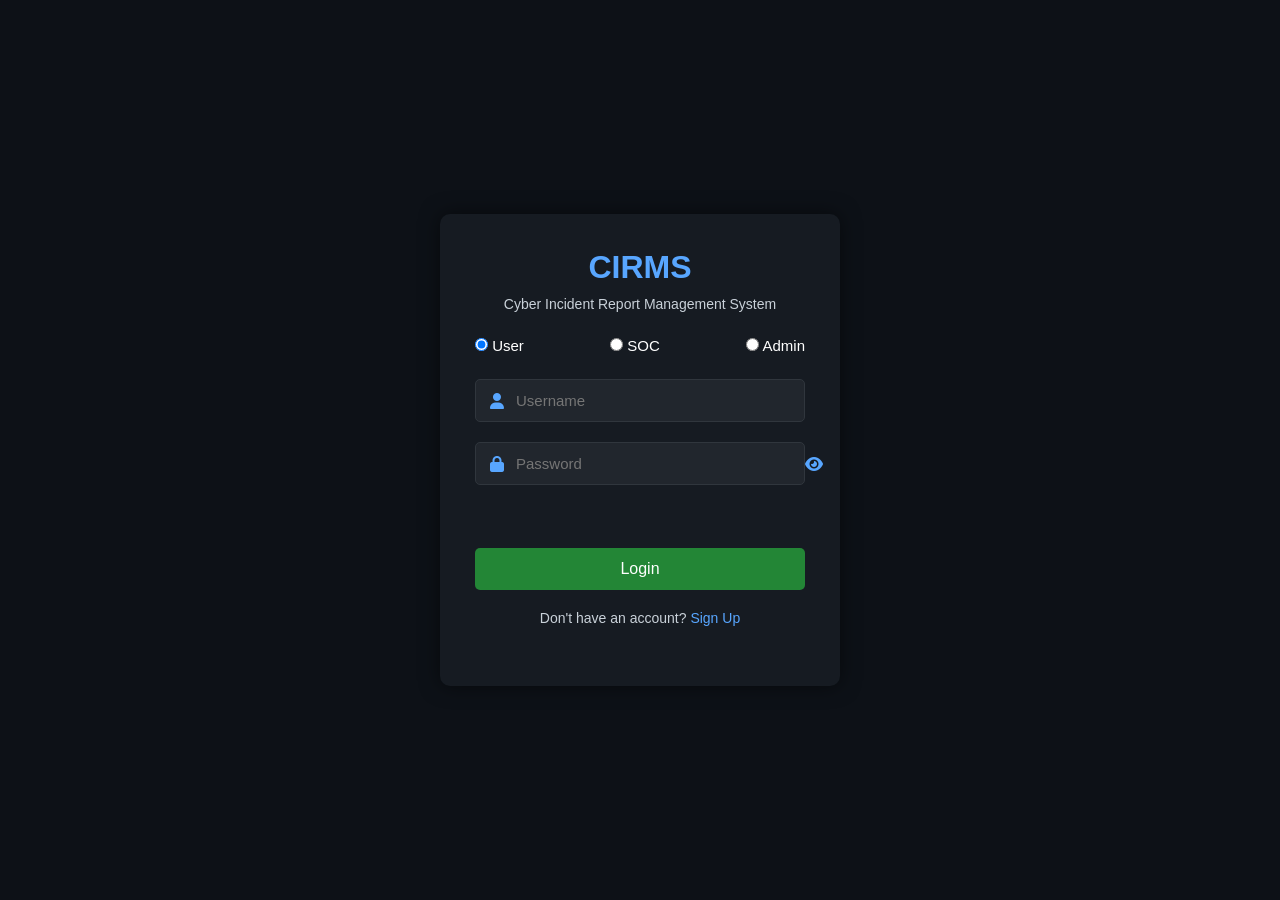
<file: index.html>
<!DOCTYPE html>
<html lang="en">
<head>
    <meta charset="UTF-8">
    <meta name="viewport" content="width=device-width, initial-scale=1.0">
    <title>CIRMS - Login</title>

    <link rel="stylesheet" href="css/style.css">

    <link rel="stylesheet"
    href="https://cdnjs.cloudflare.com/ajax/libs/font-awesome/6.7.2/css/all.min.css">
</head>

<body>

<div class="container">

    <div class="login-box">

        <h1>CIRMS</h1>
        <p>Cyber Incident Report Management System</p>

        <div class="role">

            <label>
                <input type="radio" name="role" value="user" checked>
                User
            </label>

            <label>
                <input type="radio" name="role" value="soc">
                SOC
            </label>

            <label>
                <input type="radio" name="role" value="admin">
                Admin
            </label>

        </div>

        <form>

            <div class="input-box">
                <i class="fa-solid fa-user"></i>
                <input type="text" placeholder="Username">
            </div>

            <div class="input-box">
                <i class="fa-solid fa-lock"></i>
                <input type="password" id="password" placeholder="Password">

                <span id="eye">
                    <i class="fa-solid fa-eye"></i>
                </span>

            </div>

            <p class="error" id="errorMsg"></p>

            <button type="submit" class="login-btn">
                Login
            </button>

        </form>

        <div id="signupArea">

            <p>
                Don't have an account?
                <a href="signup.html">Sign Up</a>
            </p>

        </div>

    </div>

</div>

<script src="js/script.js"></script>

</body>
</html>
</file>
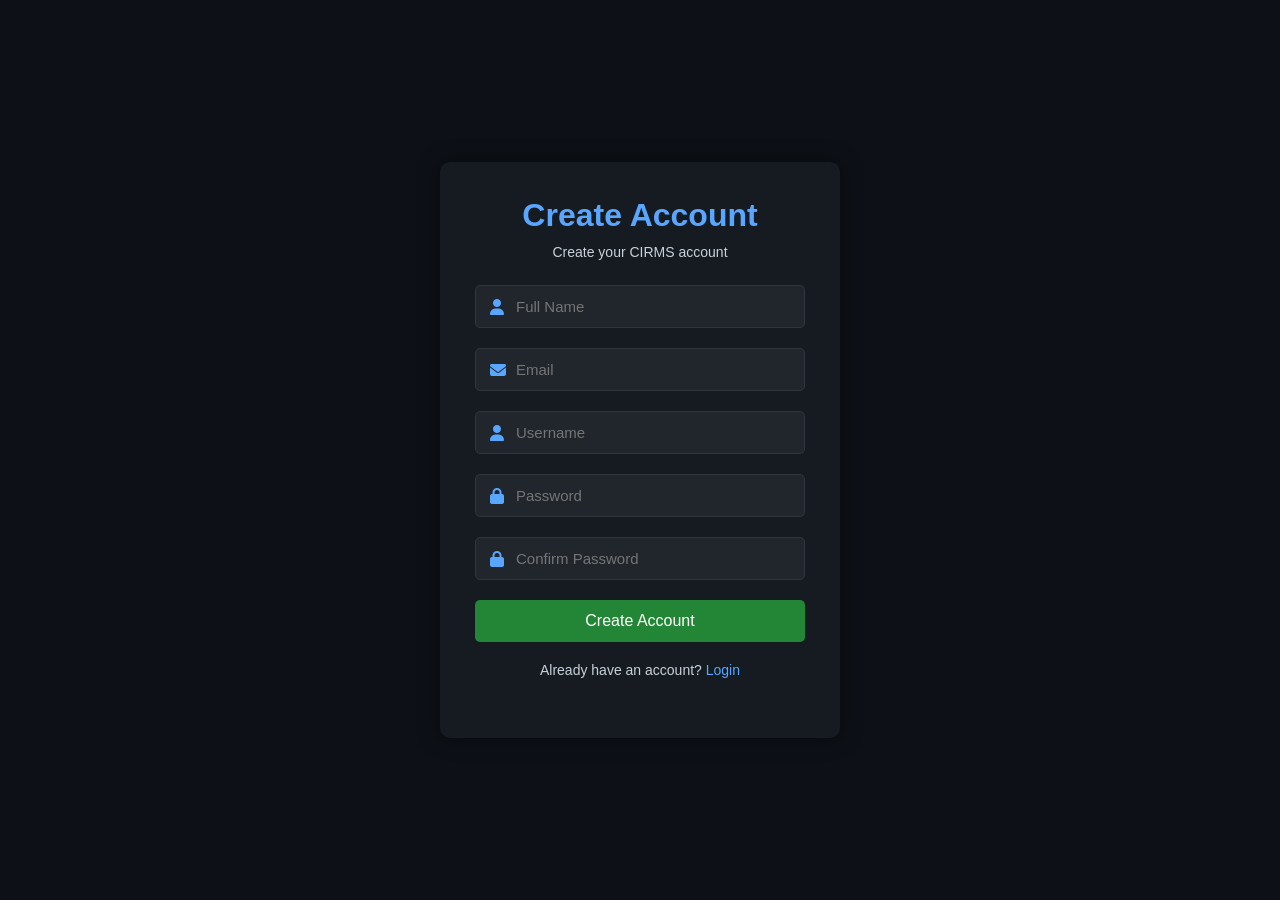
<file: signup.html>
<!DOCTYPE html>
<html lang="en">
<head>

    <meta charset="UTF-8">
    <meta name="viewport" content="width=device-width, initial-scale=1.0">

    <title>Sign Up</title>

    <link rel="stylesheet" href="css/style.css">

    <link rel="stylesheet"
    href="https://cdnjs.cloudflare.com/ajax/libs/font-awesome/6.7.2/css/all.min.css">

</head>

<body>

<div class="container">

    <div class="login-box">

        <h1>Create Account</h1>

        <p>Create your CIRMS account</p>

        <form>

            <div class="input-box">
                <i class="fa-solid fa-user"></i>
                <input type="text" placeholder="Full Name">
            </div>

            <div class="input-box">
                <i class="fa-solid fa-envelope"></i>
                <input type="email" placeholder="Email">
            </div>

            <div class="input-box">
                <i class="fa-solid fa-user"></i>
                <input type="text" placeholder="Username">
            </div>

            <div class="input-box">
                <i class="fa-solid fa-lock"></i>
                <input type="password" placeholder="Password">
            </div>

            <div class="input-box">
                <i class="fa-solid fa-lock"></i>
                <input type="password" placeholder="Confirm Password">
            </div>

            <button class="login-btn">
                Create Account
            </button>

        </form>

        <div id="signupArea">

            <p>

                Already have an account?

                <a href="index.html">Login</a>

            </p>

        </div>

    </div>

</div>

</body>
</html>
</file>
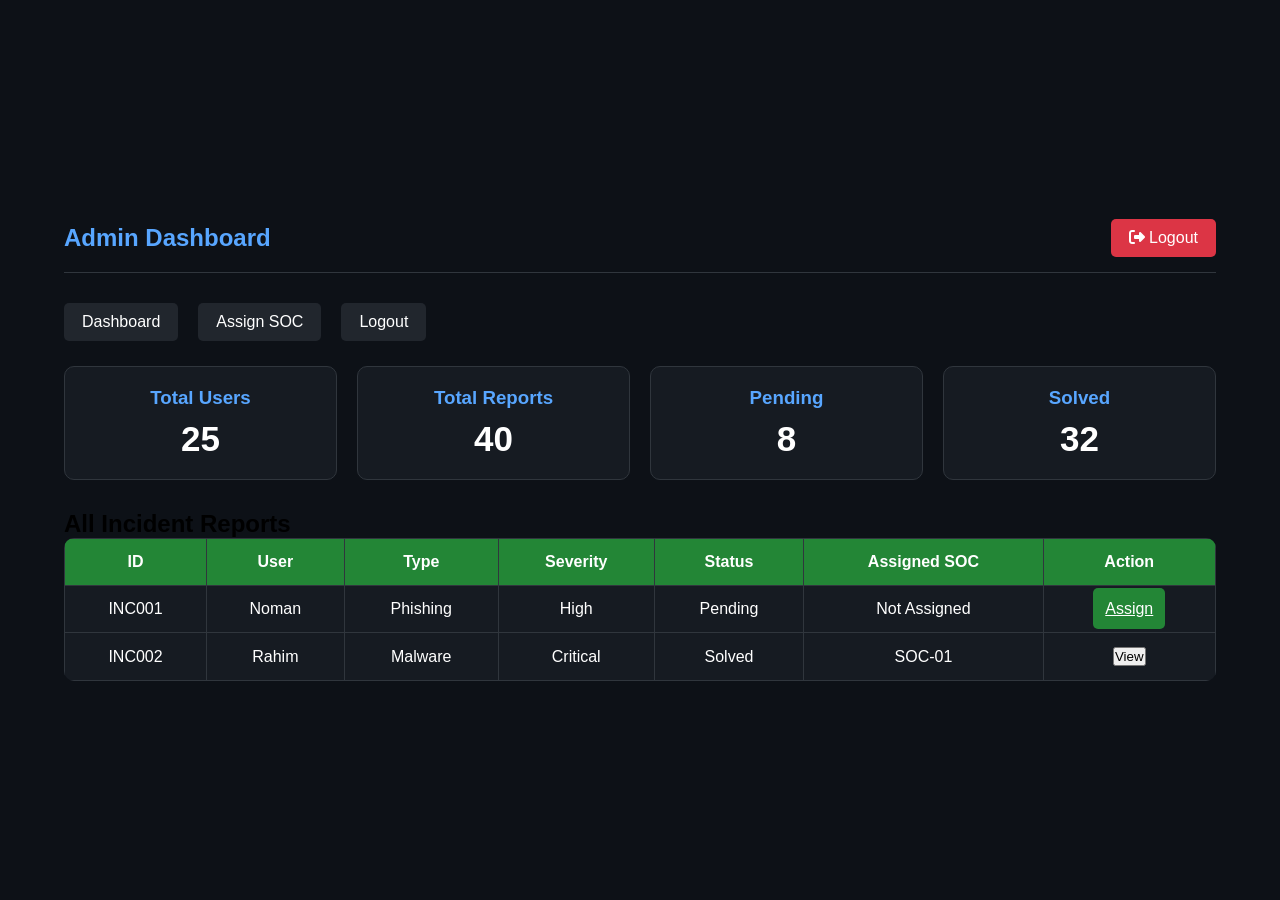
<file: page/admin-dashboard.html>
<!DOCTYPE html>
<html lang="en">

<head>
    <meta charset="UTF-8">
    <meta name="viewport" content="width=device-width, initial-scale=1.0">
    <title>Admin Dashboard</title>

    <link rel="stylesheet" href="../css/style.css">

    <link rel="stylesheet"
        href="https://cdnjs.cloudflare.com/ajax/libs/font-awesome/6.7.2/css/all.min.css">
</head>

<body>

<div class="dashboard">

<header class="top-bar">
    
<h2>Admin Dashboard</h2>

<a href="../index.html" class="logout-btn">
<i class="fa-solid fa-right-from-bracket"></i>
Logout
</a>

</header>
<nav class="menu">

<a href="admin-dashboard.html">Dashboard</a>

<a href="assign-soc.html">Assign SOC</a>

<a href="../index.html">Logout</a>

</nav>


<div class="card-container">

<div class="card">
<h3>Total Users</h3>
<h1>25</h1>
</div>

<div class="card">
<h3>Total Reports</h3>
<h1>40</h1>
</div>

<div class="card">
<h3>Pending</h3>
<h1>8</h1>
</div>

<div class="card">
<h3>Solved</h3>
<h1>32</h1>
</div>

</div>

<h2>All Incident Reports</h2>

<table>

<tr>
<th>ID</th>
<th>User</th>
<th>Type</th>
<th>Severity</th>
<th>Status</th>
<th>Assigned SOC</th>
<th>Action</th>
</tr>

<tr>
<td>INC001</td>
<td>Noman</td>
<td>Phishing</td>
<td>High</td>
<td class="pending">Pending</td>
<td>Not Assigned</td>
<td>
<a href="assign-soc.html" class="login-btn">
Assign
</a>
</td>
</tr>

<tr>
<td>INC002</td>
<td>Rahim</td>
<td>Malware</td>
<td>Critical</td>
<td class="solved">Solved</td>
<td>SOC-01</td>
<td><button>View</button></td>
</tr>

</table>

</div>

</body>
</html>
</file>
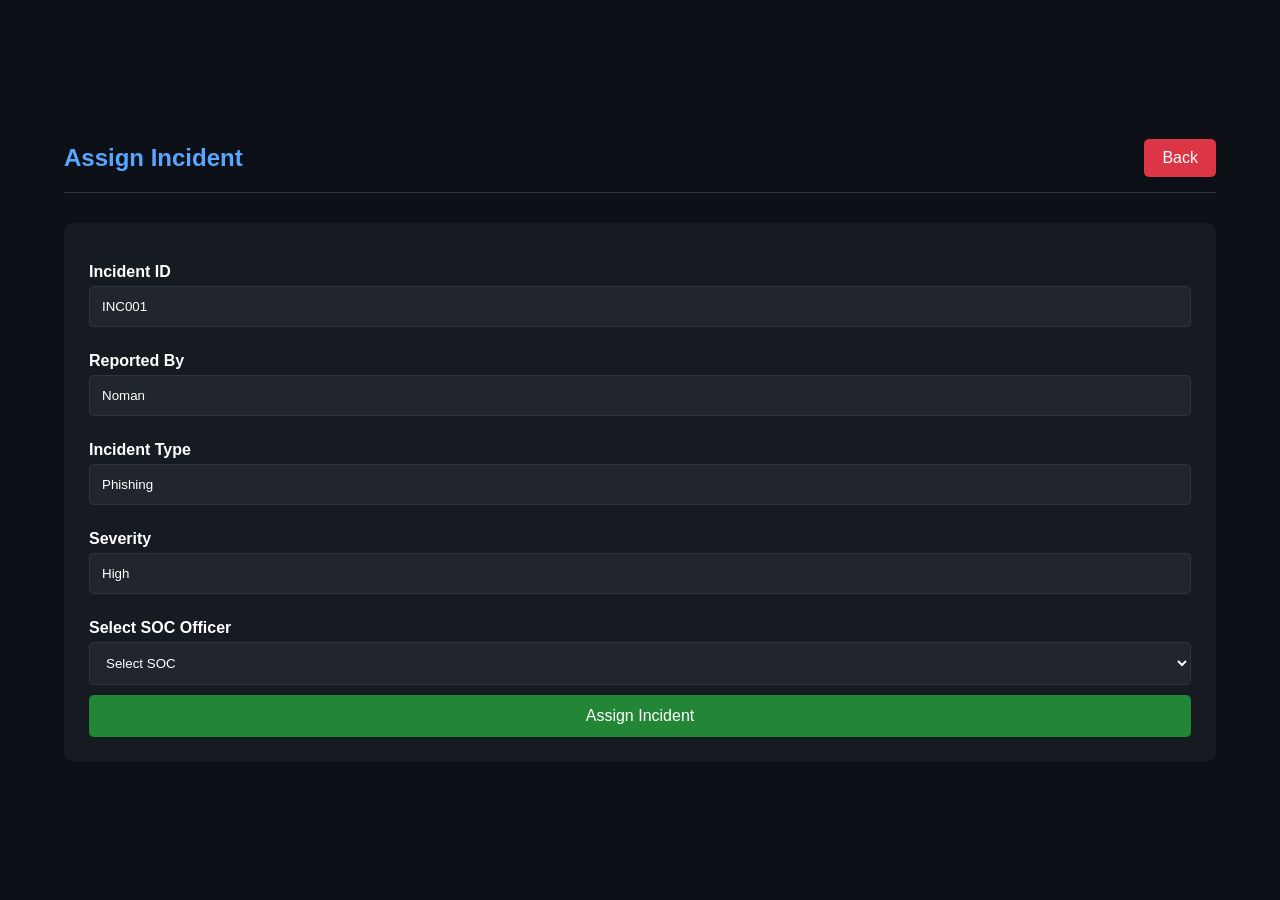
<file: page/assign-soc.html>
<!DOCTYPE html>
<html lang="en">

<head>
    <meta charset="UTF-8">
    <meta name="viewport" content="width=device-width, initial-scale=1.0">
    <title>Assign SOC</title>

    <link rel="stylesheet" href="../css/style.css">
</head>

<body>

<div class="dashboard">

<header class="top-bar">

<h2>Assign Incident</h2>

<a href="admin-dashboard.html" class="logout-btn">
Back
</a>

</header>

<form class="incident-form">

<label>Incident ID</label>
<input type="text" value="INC001" readonly>

<label>Reported By</label>
<input type="text" value="Noman" readonly>

<label>Incident Type</label>
<input type="text" value="Phishing" readonly>

<label>Severity</label>
<input type="text" value="High" readonly>

<label>Select SOC Officer</label>

<select>

<option>Select SOC</option>

<option>SOC-01</option>

<option>SOC-02</option>

<option>SOC-03</option>

</select>

<br>

<button class="login-btn">

Assign Incident

</button>

</form>

</div>

</body>

</html>
</file>
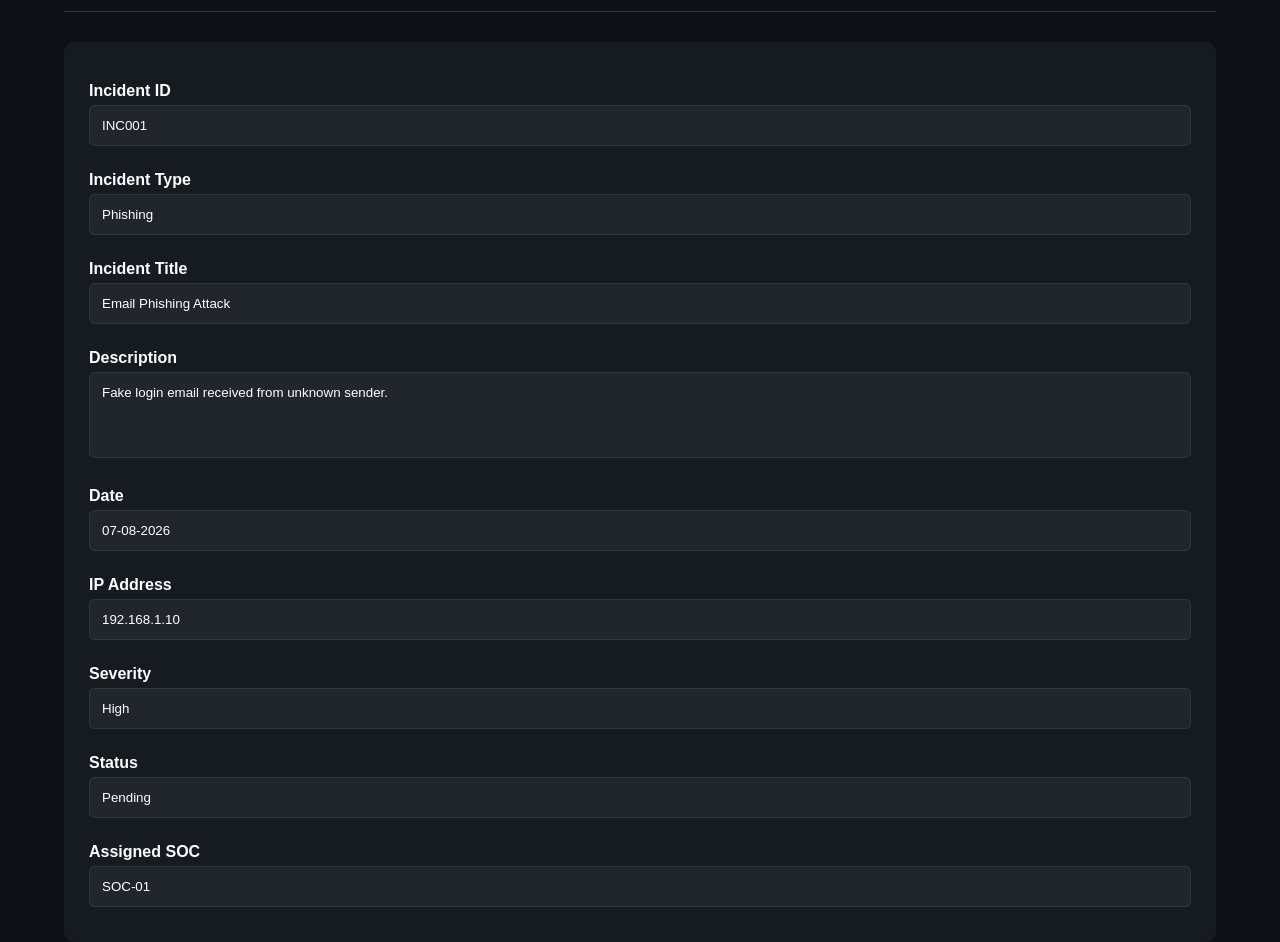
<file: page/incident-details.html>
<!DOCTYPE html>
<html lang="en">
<head>
<meta charset="UTF-8">
<meta name="viewport" content="width=device-width, initial-scale=1.0">

<title>Incident Details</title>

<link rel="stylesheet" href="../css/style.css">

<link rel="stylesheet"
href="https://cdnjs.cloudflare.com/ajax/libs/font-awesome/6.7.2/css/all.min.css">

</head>

<body>

<div class="dashboard">

<header class="top-bar">

<h2>Incident Details</h2>

<a href="user-dashboard.html" class="logout-btn">
Back
</a>

</header>

<div class="incident-form">

<label>Incident ID</label>
<input type="text" value="INC001" readonly>

<label>Incident Type</label>
<input type="text" value="Phishing" readonly>

<label>Incident Title</label>
<input type="text" value="Email Phishing Attack" readonly>

<label>Description</label>
<textarea rows="4" readonly>
Fake login email received from unknown sender.
</textarea>

<label>Date</label>
<input type="text" value="07-08-2026" readonly>

<label>IP Address</label>
<input type="text" value="192.168.1.10" readonly>

<label>Severity</label>
<input type="text" value="High" readonly>

<label>Status</label>
<input type="text" value="Pending" readonly>

<label>Assigned SOC</label>
<input type="text" value="SOC-01" readonly>

</div>

</div>

</body>
</html>
</file>
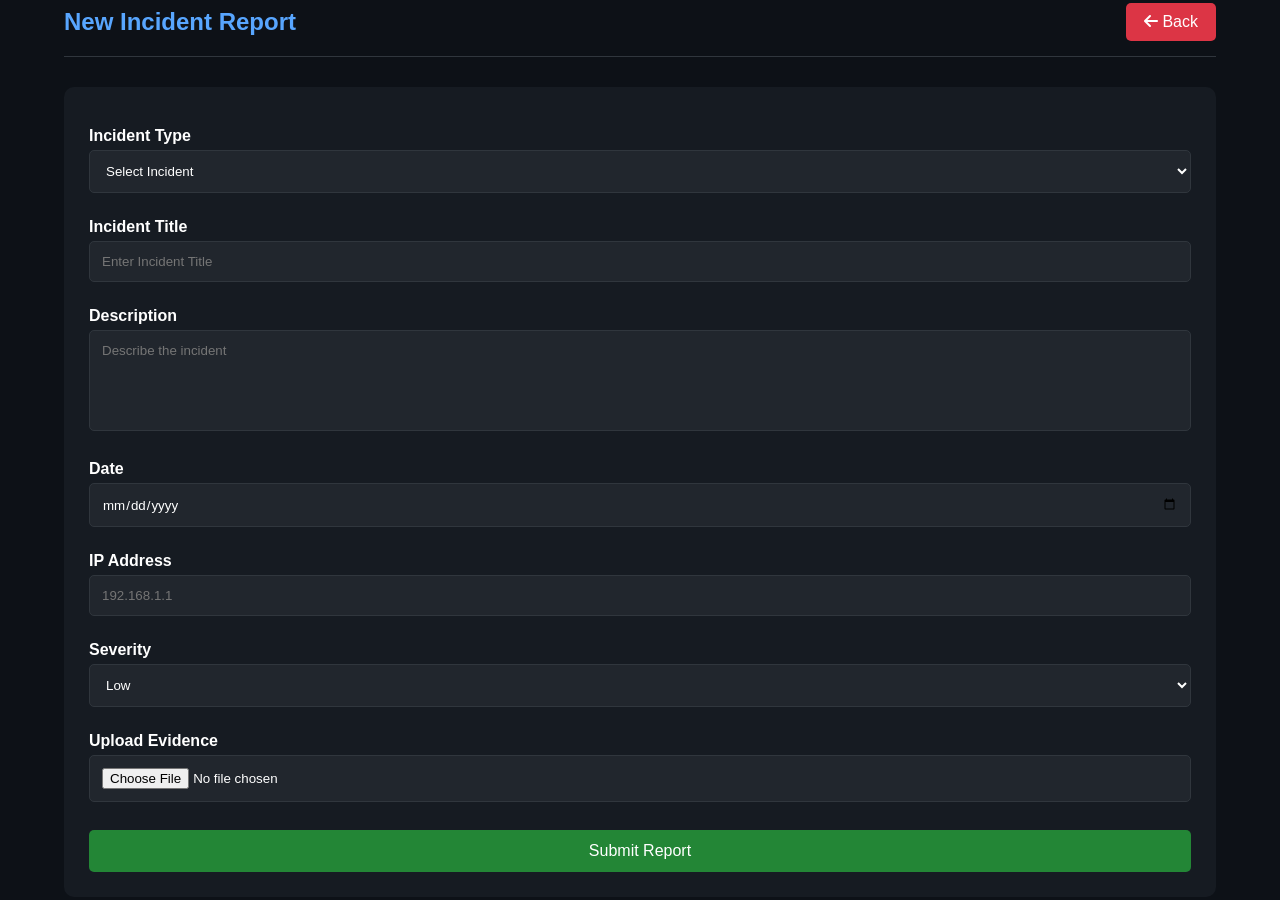
<file: page/incident-report.html>
<!DOCTYPE html>
<html lang="en">

<head>
    <meta charset="UTF-8">
    <meta name="viewport" content="width=device-width, initial-scale=1.0">
    <title>Incident Report</title>

    <link rel="stylesheet" href="../css/style.css">

    <link rel="stylesheet"
    href="https://cdnjs.cloudflare.com/ajax/libs/font-awesome/6.7.2/css/all.min.css">

</head>

<body>

<div class="dashboard">

<header class="top-bar">

<h2>New Incident Report</h2>

<a href="user-dashboard.html" class="logout-btn">
<i class="fa-solid fa-arrow-left"></i>
Back
</a>

</header>

<form class="incident-form">

<label>Incident Type</label>

<select>

<option>Select Incident</option>

<option>Malware</option>

<option>Phishing</option>

<option>DDoS</option>

<option>Unauthorized Access</option>

<option>Data Breach</option>

<option>Other</option>

</select>


<label>Incident Title</label>

<input type="text" placeholder="Enter Incident Title">


<label>Description</label>

<textarea rows="5" placeholder="Describe the incident"></textarea>


<label>Date</label>

<input type="date">


<label>IP Address</label>

<input type="text" placeholder="192.168.1.1">


<label>Severity</label>

<select>

<option>Low</option>

<option>Medium</option>

<option>High</option>

<option>Critical</option>

</select>


<label>Upload Evidence</label>

<input type="file">


<br><br>

<button class="login-btn">

Submit Report

</button>

</form>

</div>

</body>

</html>
</file>
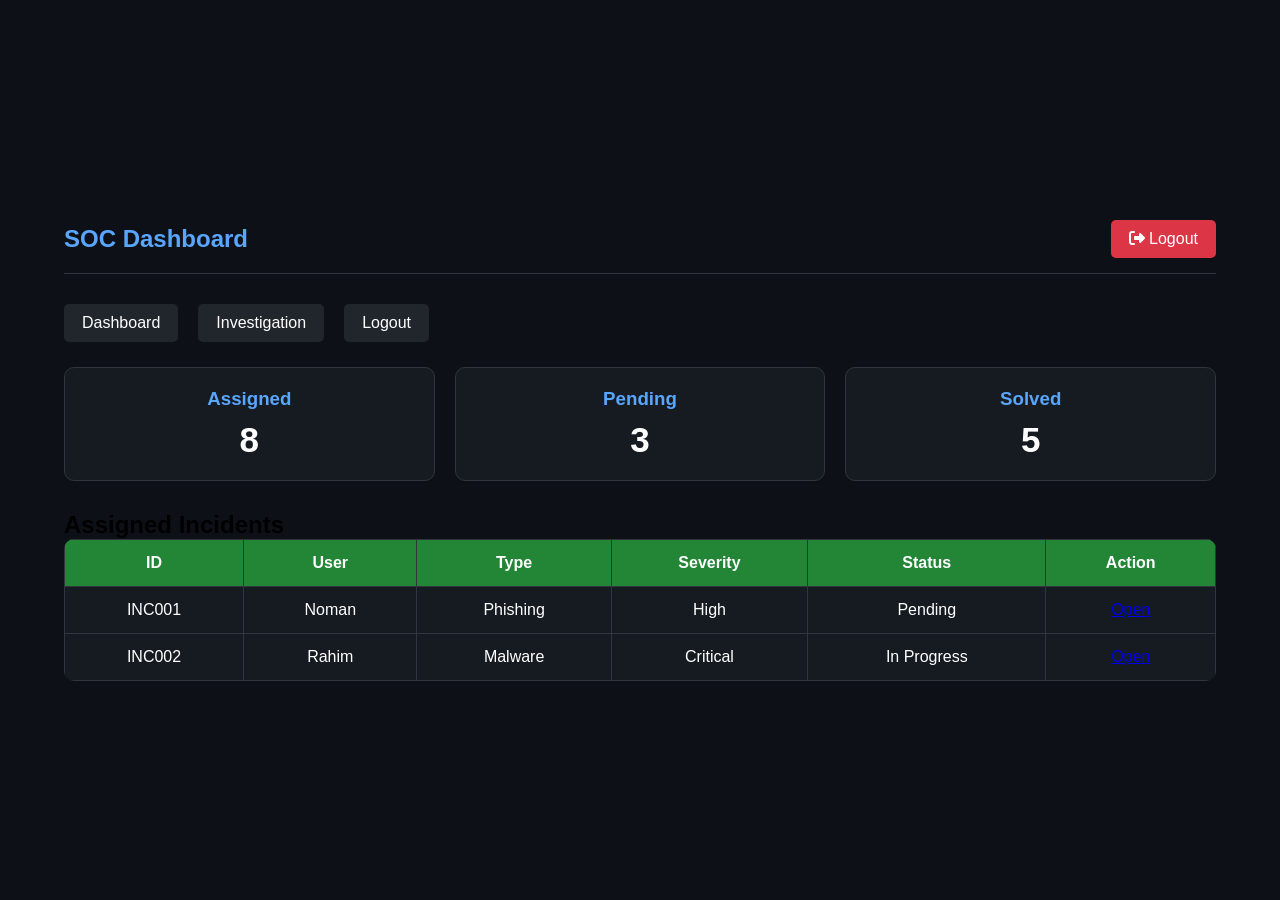
<file: page/soc-dashboard.html>
<!DOCTYPE html>
<html lang="en">

<head>

<meta charset="UTF-8">
<meta name="viewport" content="width=device-width, initial-scale=1.0">

<title>SOC Dashboard</title>

<link rel="stylesheet" href="../css/style.css">

<link rel="stylesheet"
href="https://cdnjs.cloudflare.com/ajax/libs/font-awesome/6.7.2/css/all.min.css">

</head>

<body>

<div class="dashboard">

<header class="top-bar">
   
<h2>SOC Dashboard</h2>

<a href="../index.html" class="logout-btn">
<i class="fa-solid fa-right-from-bracket"></i>
Logout
</a>

</header>
 <nav class="menu">

<a href="soc-dashboard.html">Dashboard</a>

<a href="soc-report.html">Investigation</a>

<a href="../index.html">Logout</a>

</nav>


<div class="card-container">

<div class="card">
<h3>Assigned</h3>
<h1>8</h1>
</div>

<div class="card">
<h3>Pending</h3>
<h1>3</h1>
</div>

<div class="card">
<h3>Solved</h3>
<h1>5</h1>
</div>

</div>

<h2>Assigned Incidents</h2>

<table>

<tr>
<th>ID</th>
<th>User</th>
<th>Type</th>
<th>Severity</th>
<th>Status</th>
<th>Action</th>
</tr>

<tr>
<td>INC001</td>
<td>Noman</td>
<td>Phishing</td>
<td>High</td>
<td class="pending">Pending</td>
<td>
<a href="soc-report.html">Open</a>
</td>
</tr>

<tr>
<td>INC002</td>
<td>Rahim</td>
<td>Malware</td>
<td>Critical</td>
<td>In Progress</td>
<td>
<a href="soc-report.html">Open</a>
</td>
</tr>

</table>

</div>

</body>
</html>
</file>
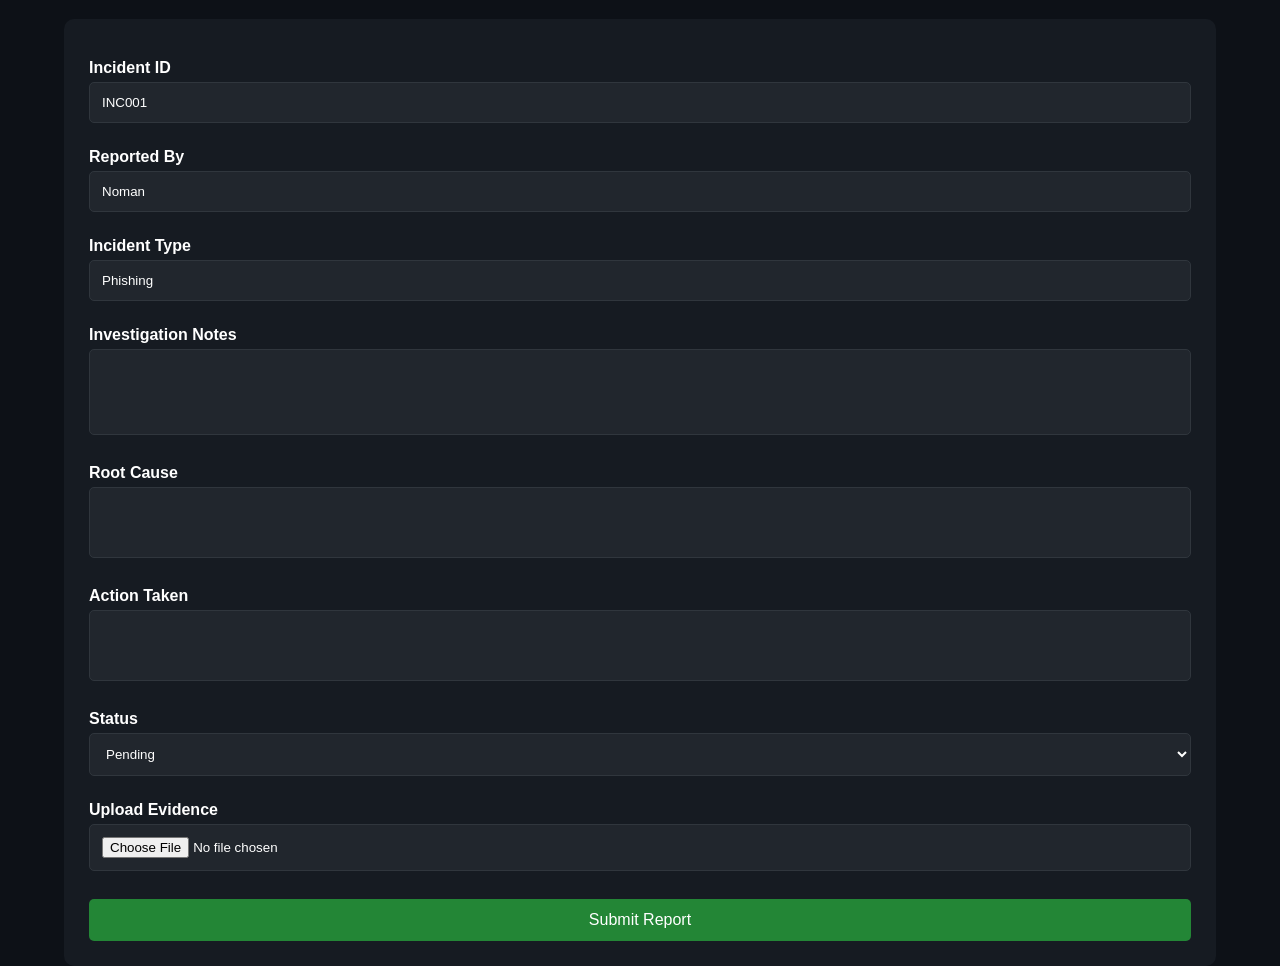
<file: page/soc-report.html>
<!DOCTYPE html>
<html lang="en">

<head>

<meta charset="UTF-8">
<meta name="viewport" content="width=device-width, initial-scale=1.0">

<title>SOC Investigation</title>

<link rel="stylesheet" href="../css/style.css">

</head>

<body>

<div class="dashboard">

<header class="top-bar">

<h2>Investigation Report</h2>

<a href="soc-dashboard.html" class="logout-btn">
Back
</a>

</header>

<form class="incident-form">

<label>Incident ID</label>
<input type="text" value="INC001" readonly>

<label>Reported By</label>
<input type="text" value="Noman" readonly>

<label>Incident Type</label>
<input type="text" value="Phishing" readonly>

<label>Investigation Notes</label>
<textarea rows="4"></textarea>

<label>Root Cause</label>
<textarea rows="3"></textarea>

<label>Action Taken</label>
<textarea rows="3"></textarea>

<label>Status</label>

<select>

<option>Pending</option>
<option>In Progress</option>
<option>Solved</option>

</select>

<label>Upload Evidence</label>

<input type="file">

<br><br>

<button class="login-btn">

Submit Report

</button>

</form>

</div>

</body>

</html>
</file>
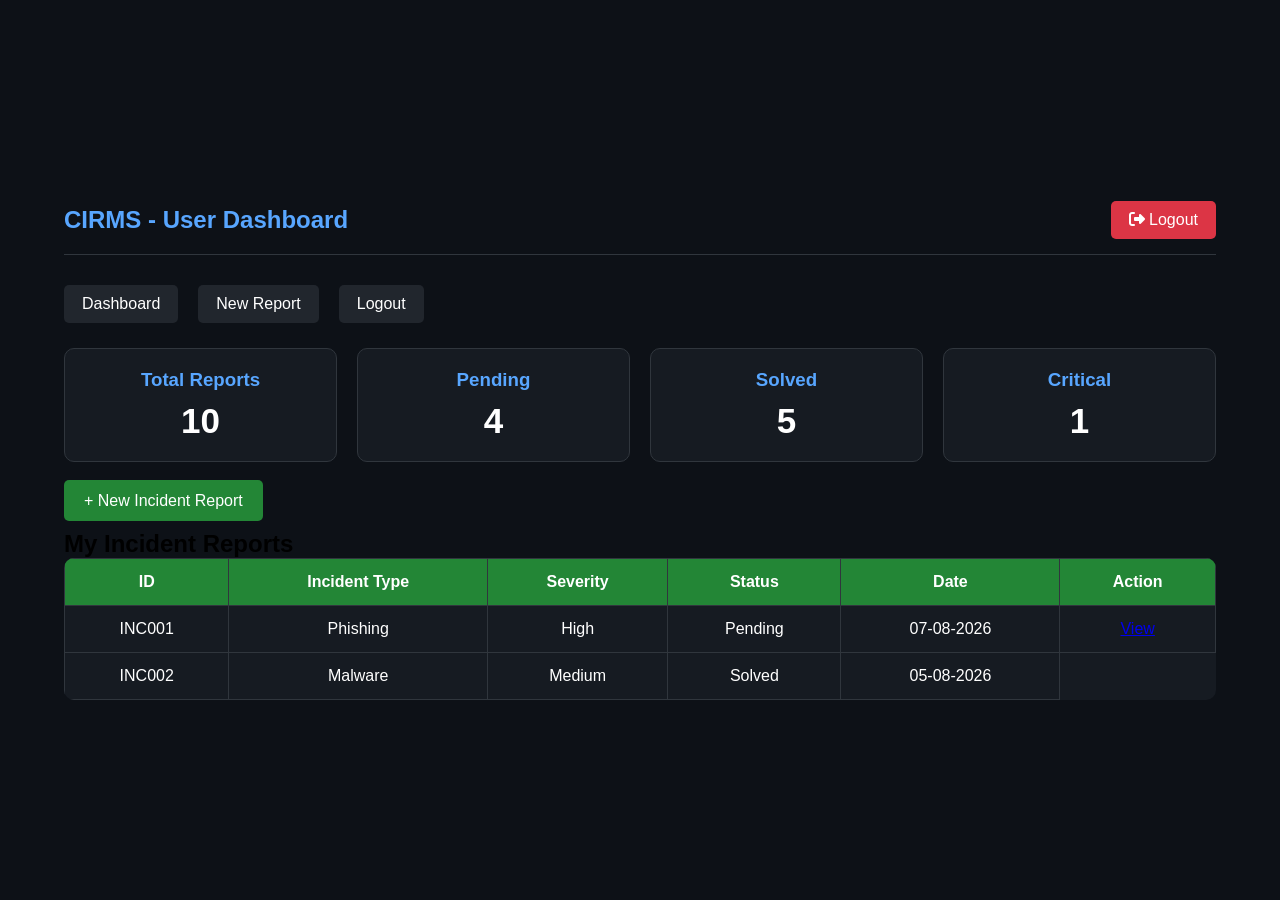
<file: page/user-dashboard.html>
<!DOCTYPE html>
<html lang="en">

<head>
    <meta charset="UTF-8">
    <meta name="viewport" content="width=device-width, initial-scale=1.0">
    <title>User Dashboard</title>

    <link rel="stylesheet" href="../css/style.css">

    <link rel="stylesheet"
        href="https://cdnjs.cloudflare.com/ajax/libs/font-awesome/6.7.2/css/all.min.css">
</head>

<body>

    <div class="dashboard">

        <header class="top-bar">
           

            <h2>CIRMS - User Dashboard</h2>

            <a href="../index.html" class="logout-btn">
                <i class="fa-solid fa-right-from-bracket"></i>
                Logout
            </a>

        </header>
         <nav class="menu">

<a href="user-dashboard.html">Dashboard</a>

<a href="incident-report.html">New Report</a>

<a href="../index.html">Logout</a>

</nav>

        <div class="card-container">

            <div class="card">
                <h3>Total Reports</h3>
                <h1>10</h1>
            </div>

            <div class="card">
                <h3>Pending</h3>
                <h1>4</h1>
            </div>

            <div class="card">
                <h3>Solved</h3>
                <h1>5</h1>
            </div>

            <div class="card">
                <h3>Critical</h3>
                <h1>1</h1>
            </div>

        </div>

        <div class="report-btn">

            <a href="incident-report.html">
                + New Incident Report
            </a>

        </div>

        <h2>My Incident Reports</h2>

        <table>

            <tr>
                <th>ID</th>
                <th>Incident Type</th>
                <th>Severity</th>
                <th>Status</th>
                <th>Date</th>
                <th>Action</th>
            </tr>

            <tr>
                <td>INC001</td>
                <td>Phishing</td>
                <td>High</td>
                <td class="pending">Pending</td>
                <td>07-08-2026</td>
                <td><a href="incident-details.html">View</a></td>

            </tr>

            <tr>
                <td>INC002</td>
                <td>Malware</td>
                <td>Medium</td>
               <td class="solved">Solved</td>
                <td>05-08-2026</td>
            </tr>

        </table>

    </div>

</body>

</html>
</file>
<file: css/style.css>
*{
    margin:0;
    padding:0;
    box-sizing:border-box;
    font-family:Arial, Helvetica, sans-serif;
}

body{
    background:#0d1117;
    display:flex;
    justify-content:center;
    align-items:center;
    height:100vh;
}

.container{
    width:100%;
    display:flex;
    justify-content:center;
    align-items:center;
}

.login-box{
    width:400px;
    background:#161b22;
    padding:35px;
    border-radius:10px;
    box-shadow:0 0 20px rgba(0,0,0,.5);
}

.login-box h1{
    color:#58a6ff;
    text-align:center;
    margin-bottom:10px;
}

.login-box p{
    color:#c9d1d9;
    text-align:center;
    margin-bottom:25px;
    font-size:14px;
}

.role{
    display:flex;
    justify-content:space-between;
    margin-bottom:25px;
    color:white;
}

.role label{
    cursor:pointer;
    font-size:15px;
}

.input-box{
    position:relative;
    margin-bottom:20px;
}

.input-box input{
    width:100%;
    padding:12px 40px;
    background:#21262d;
    border:1px solid #30363d;
    border-radius:5px;
    color:white;
    font-size:15px;
    outline:none;
}

.input-box i{
    position:absolute;
    left:15px;
    top:50%;
    transform:translateY(-50%);
    color:#58a6ff;
}

#eye{
    position:absolute;
    right:15px;
    top:50%;
    transform:translateY(-50%);
    color:#58a6ff;
    cursor:pointer;
}

.login-btn{
    width:100%;
    padding:12px;
    background:#238636;
    border:none;
    color:white;
    border-radius:5px;
    cursor:pointer;
    font-size:16px;
    transition:.3s;
}

.login-btn:hover{
    background:#2ea043;
}

.error{
    color:red;
    font-size:14px;
    text-align:center;
    margin-bottom:10px;
    min-height:18px;
}

#signupArea{
    text-align:center;
    margin-top:20px;
}

#signupArea a{
    color:#58a6ff;
    text-decoration:none;
}

#signupArea a:hover{
    text-decoration:underline;
}

@media(max-width:450px){

.login-box{
    width:90%;
    padding:25px;
}

.role{
    flex-direction:column;
    gap:10px;
}

}
.dashboard{
    width:90%;
    margin:30px auto;
}

.top-bar{
    display:flex;
    justify-content:space-between;
    align-items:center;
    margin-bottom:30px;
}

.top-bar h2{
    color:white;
}

.logout-btn{
    background:red;
    color:white;
    padding:10px 20px;
    text-decoration:none;
    border-radius:5px;
}

.card-container{
    display:flex;
    gap:20px;
    flex-wrap:wrap;
    margin-bottom:30px;
}

.card{
    flex:1;
    min-width:180px;
    background:#161b22;
    color:white;
    padding:20px;
    border-radius:8px;
    text-align:center;
}

.report-btn{
    margin-bottom:20px;
}

.report-btn a{
    background:#238636;
    color:white;
    padding:12px 20px;
    text-decoration:none;
    border-radius:5px;
}

table{
    width:100%;
    border-collapse:collapse;
    background:#161b22;
    color:white;
}

table th,
table td{
    border:1px solid #30363d;
    padding:12px;
    text-align:center;
}

table th{
    background:#238636;
}
.incident-form{

background:#161b22;

padding:25px;

border-radius:8px;

color:white;

}

.incident-form label{

display:block;

margin-top:15px;

margin-bottom:5px;

font-weight:bold;

}

.incident-form input,
.incident-form select,
.incident-form textarea{

width:100%;

padding:12px;

border:1px solid #30363d;

background:#21262d;

color:white;

border-radius:5px;

outline:none;

}

.incident-form textarea{

resize:none;

}
/* Dashboard */

.dashboard{
    width:90%;
    margin:30px auto;
}

.top-bar{
    display:flex;
    justify-content:space-between;
    align-items:center;
    margin-bottom:30px;
    border-bottom:1px solid #30363d;
    padding-bottom:15px;
}

.top-bar h2{
    color:#58a6ff;
}

.logout-btn{
    background:#dc3545;
    color:white;
    padding:10px 18px;
    border-radius:5px;
    text-decoration:none;
}

.logout-btn:hover{
    background:#b02a37;
}

.card-container{
    display:grid;
    grid-template-columns:repeat(auto-fit,minmax(180px,1fr));
    gap:20px;
    margin-bottom:30px;
}

.card{
    background:#161b22;
    color:white;
    border-radius:10px;
    padding:20px;
    text-align:center;
    border:1px solid #30363d;
}

.card h3{
    color:#58a6ff;
    margin-bottom:10px;
}

.card h1{
    font-size:35px;
}

/* Button */

.report-btn{
    margin:20px 0;
}

.report-btn a{
    background:#238636;
    color:white;
    padding:12px 20px;
    border-radius:5px;
    text-decoration:none;
}

.report-btn a:hover{
    background:#2ea043;
}

/* Table */

table{
    width:100%;
    border-collapse:collapse;
    background:#161b22;
    color:white;
    border-radius:10px;
    overflow:hidden;
}

table th{
    background:#238636;
}

table th,
table td{
    padding:14px;
    border:1px solid #30363d;
    text-align:center;
}

table tr:hover{
    background:#21262d;
}

/* Form */

.incident-form{
    background:#161b22;
    padding:25px;
    border-radius:10px;
}

.incident-form label{
    color:white;
    margin-top:15px;
    display:block;
    margin-bottom:5px;
}

.incident-form input,
.incident-form select,
.incident-form textarea{

    width:100%;
    padding:12px;
    border-radius:5px;
    border:1px solid #30363d;
    background:#21262d;
    color:white;
    margin-bottom:10px;
}

.incident-form textarea{
    resize:none;
}
.menu{

display:flex;

gap:20px;

margin-bottom:25px;

}

.menu a{

background:#21262d;

padding:10px 18px;

color:white;

text-decoration:none;

border-radius:5px;

}

.menu a:hover{

background:#238636;

}
</file>
